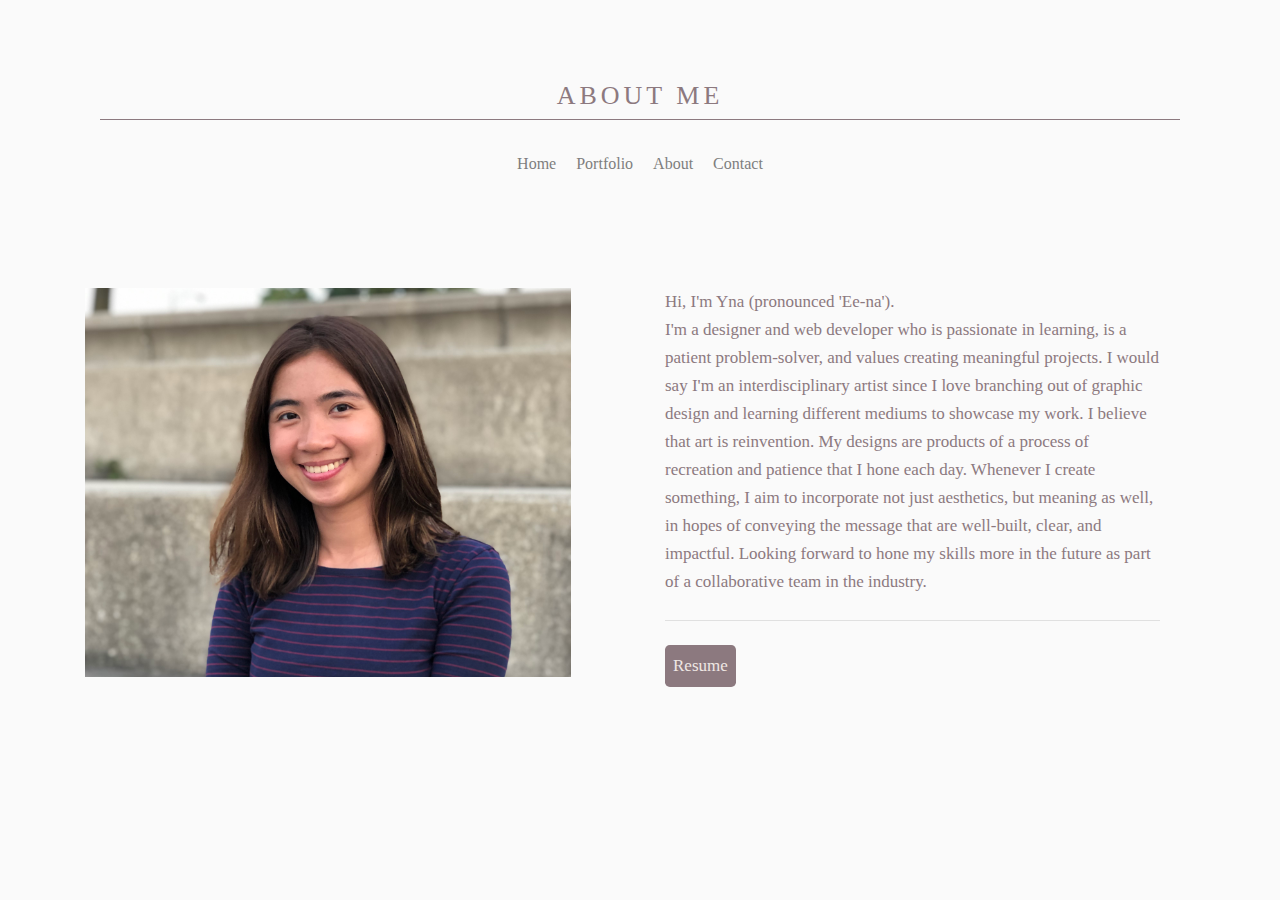
<file: about.html>
<!DOCTYPE html>
<html lang="en">
<head>
    <meta charset="UTF-8">
    <meta name="viewport" content="width=device-width, initial-scale=1.0">
    <title>About</title>
    <link rel="stylesheet" href="https://stackpath.bootstrapcdn.com/bootstrap/4.4.1/css/bootstrap.min.css"
    integrity="sha384-Vkoo8x4CGsO3+Hhxv8T/Q5PaXtkKtu6ug5TOeNV6gBiFeWPGFN9MuhOf23Q9Ifjh" crossorigin="anonymous">
<link href="https://fonts.googleapis.com/css?family=Source+Sans+Pro&display=swap" rel="stylesheet">
<link rel="stylesheet" href="website.css">
<link rel="stylesheet" href="about.css">
</head>
<body>
    <div class="container">
        <div class="row" id="landing">
            <div class="col-12" id="intro">
                <h1 id="name">ABOUT ME</h1>
                    <div class="center-nav">
                        <a href="index.html">Home</a>
                        <a href="portfolio.html">Portfolio</a>
                        <a href="about.html">About</a>
                        <a href="contact.html">Contact</a>
                    </div>
            </div>
       </div> 
 

    <div class="row main">
        <div class="col-md-6">
            <img src="images/me.jpg" class="me">
        </div>
        <div class="col-md-6 main-text">
            <p>
                Hi, I'm Yna (pronounced 'Ee-na').<br>
                I'm a designer and web developer who is passionate in learning,  is a patient problem-solver, and values creating meaningful projects. 
                I would say I'm an interdisciplinary artist since I love branching out of graphic design and learning
                different mediums to showcase my work. I believe that art is reinvention. My designs are products of a process of recreation and patience that I hone each day. 
                Whenever I create something, I aim to incorporate not just aesthetics, but meaning as well, in hopes of conveying the message that are well-built, clear, and impactful. 
                Looking forward to hone my skills more in the future as part of a collaborative team in the industry.
            </p>
            <hr class="my-5">
            <!-- <p>If you would like to know more about me, please feel free to contact me. I would also love to hear any
                feedback on my work. Thank you!</p> -->
            <p>
                <a class="btn btn-primary btn-lg" target="_blank" href="images/resume.pdf" role="button">Resume</a>
            </p>
        </div>
    </div>
</div>

</body>
</html>
</file>
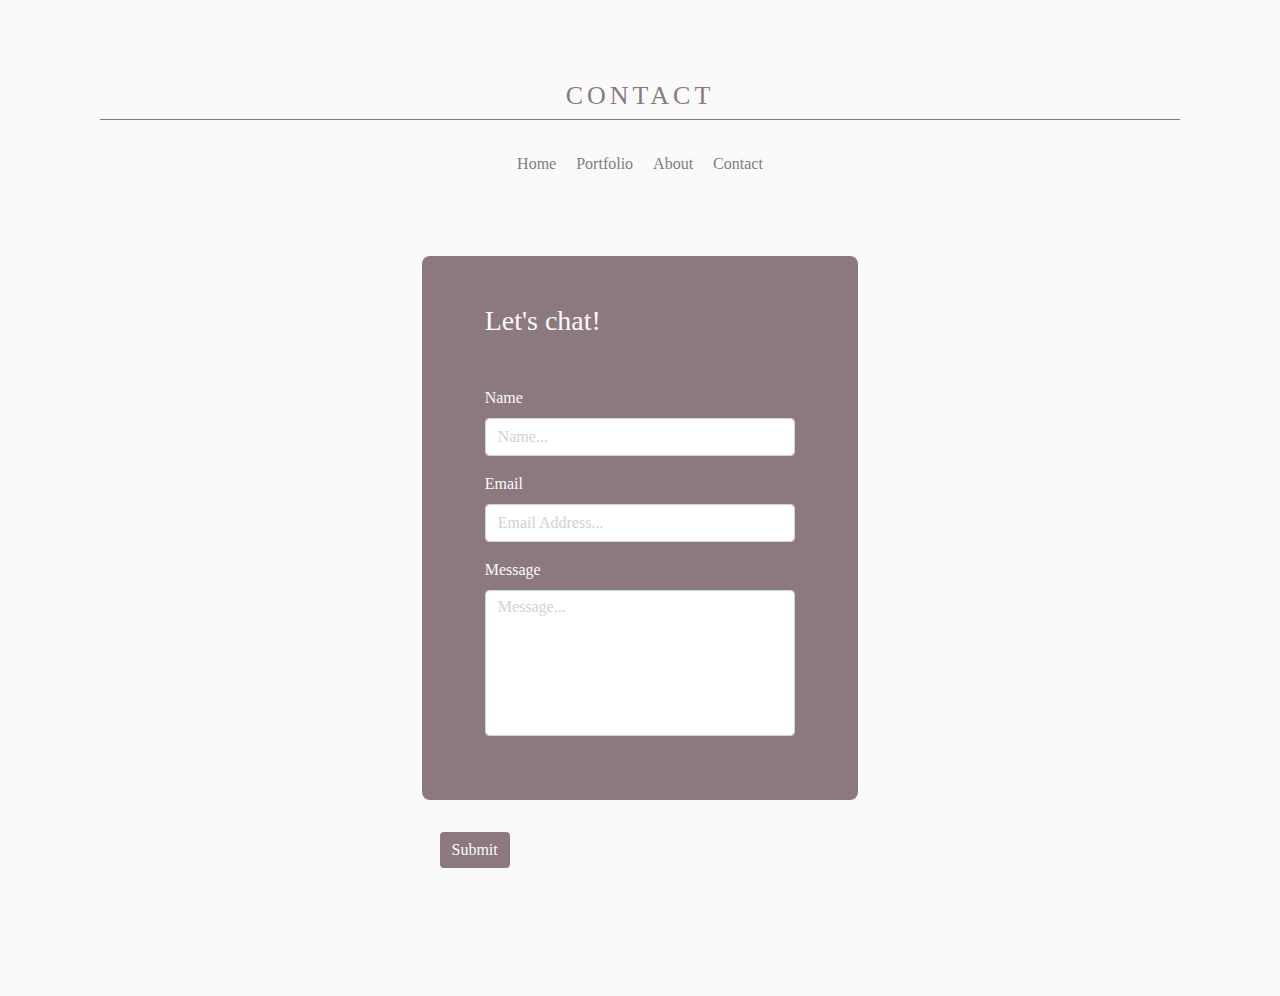
<file: contact.html>
<!DOCTYPE html>
<html lang="en">

<head>
    <meta charset="UTF-8">
    <meta name="viewport" content="width=device-width, initial-scale=1.0">
    <title>Yna Mataya</title>
    <link rel="stylesheet" href="https://stackpath.bootstrapcdn.com/bootstrap/4.4.1/css/bootstrap.min.css"
        integrity="sha384-Vkoo8x4CGsO3+Hhxv8T/Q5PaXtkKtu6ug5TOeNV6gBiFeWPGFN9MuhOf23Q9Ifjh" crossorigin="anonymous">
    <link href="https://fonts.googleapis.com/css?family=Source+Sans+Pro&display=swap" rel="stylesheet">
    <link rel="stylesheet" href="website.css">
    <link rel="stylesheet" href="contact.css">
</head>

<body>
    <div class="container">
        <div class="row" id="landing">
            <div class="col-12" id="intro">
                <h1 id="name">CONTACT</h1>
                    <div class="center-nav">
                        <a href="index.html">Home</a>
                        <a href="portfolio.html">Portfolio</a>
                        <a href="about.html">About</a>
                        <a href="contact.html">Contact</a>
                    </div>
            </div>
       </div> 
    </div>

    <div class="row">
        <div class="col-md-4">
        </div>
        <div class="col-md-4 contact">
            <h3>Let's chat!</h3>
            <form>
                <div class="form-group">
                    <label for="formGroupExampleInput">Name</label>
                    <input type="text" class="form-control" id="formGroupExampleInput" placeholder="Name...">
                </div>
                <div class="form-group">
                    <label for="formGroupExampleInput2">Email</label>
                    <input type="text" class="form-control" id="formGroupExampleInput2" placeholder="Email Address...">
                </div>
                <div class="form-group">
                    <label for="formGroupExampleInput2">Message</label>
                    <input type="text" class="form-control" id="message" placeholder="Message...">
                </div>
            </form>
        </div>
        <div class="col-md-4">
        </div>
    </div>

    <div class="row">
        <div class="col-md-3">
        </div>
        <div class="col-md-6">
            <p class="more">
                <a class="btn btn-primary btn-md" href="#" role="button">Submit</a>
            </p>
        </div>
        <div class="col-md-3">
        </div>
    </div>

    <!-- <footer>
        &copy Copyright 2020
    </footer> -->

</body>
</file>
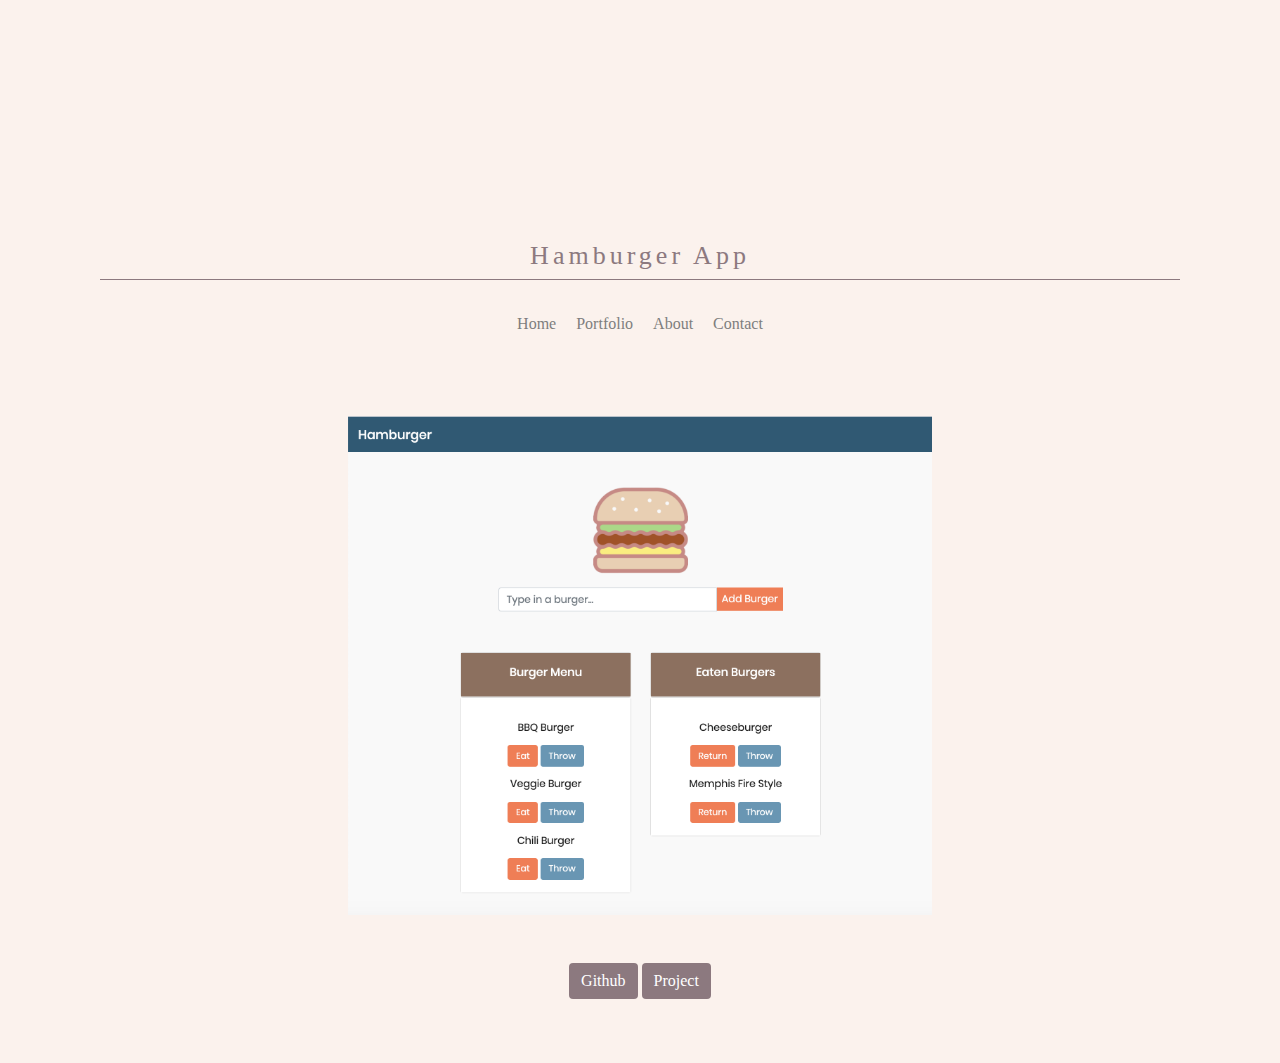
<file: hamburger.html>
<!DOCTYPE html>
<html lang="en">

<head>
    <meta charset="UTF-8">
    <meta name="viewport" content="width=device-width, initial-scale=1.0">
    <title>Yna Mataya</title>
    <link rel="stylesheet" href="https://stackpath.bootstrapcdn.com/bootstrap/4.4.1/css/bootstrap.min.css"
        integrity="sha384-Vkoo8x4CGsO3+Hhxv8T/Q5PaXtkKtu6ug5TOeNV6gBiFeWPGFN9MuhOf23Q9Ifjh" crossorigin="anonymous">
    <link href="https://fonts.googleapis.com/css?family=Source+Sans+Pro&display=swap" rel="stylesheet">
    <link rel="stylesheet" href="website.css">
    <link rel="stylesheet" href="game.css">
</head>

<body>
    <div class="container">
        <div class="row" id="landing">
            <div class="col-12" id="intro">
                <h1 id="name">Hamburger App</h1>
                    <div class="center-nav">
                        <a href="index.html">Home</a>
                        <a href="portfolio.html">Portfolio</a>
                        <a href="about.html">About</a>
                        <a href="contact.html">Contact</a>
                    </div>
            </div>
       </div> 
    </div>

    <div class="container">
        <div class="row">
            <div class="col-md-2">
            </div>
            <div class="col-md-8">
                <img src="images/hamburger.png">
            </div>
            <div class="col-md-2">
            </div>
        </div>
        <div class="row">
            <div class="col-md-2">
            </div>
            <div class="col-md-8">
                <p>
                    <a class="btn btn-primary" target="_blank" href="https://github.com/ymataya/Hamburger-App" role="button">Github</a>
                    <a class="btn btn-primary" target="_blank" href="https://limitless-cliffs-49808.herokuapp.com" role="button">Project</a>
                    
                </p>
            </div>
            <div class="col-md-2">
            </div>
        </div>
    </div>
   
    <!-- <footer>
        &copy Copyright 2020
    </footer> -->

</body>

</html>
</file>
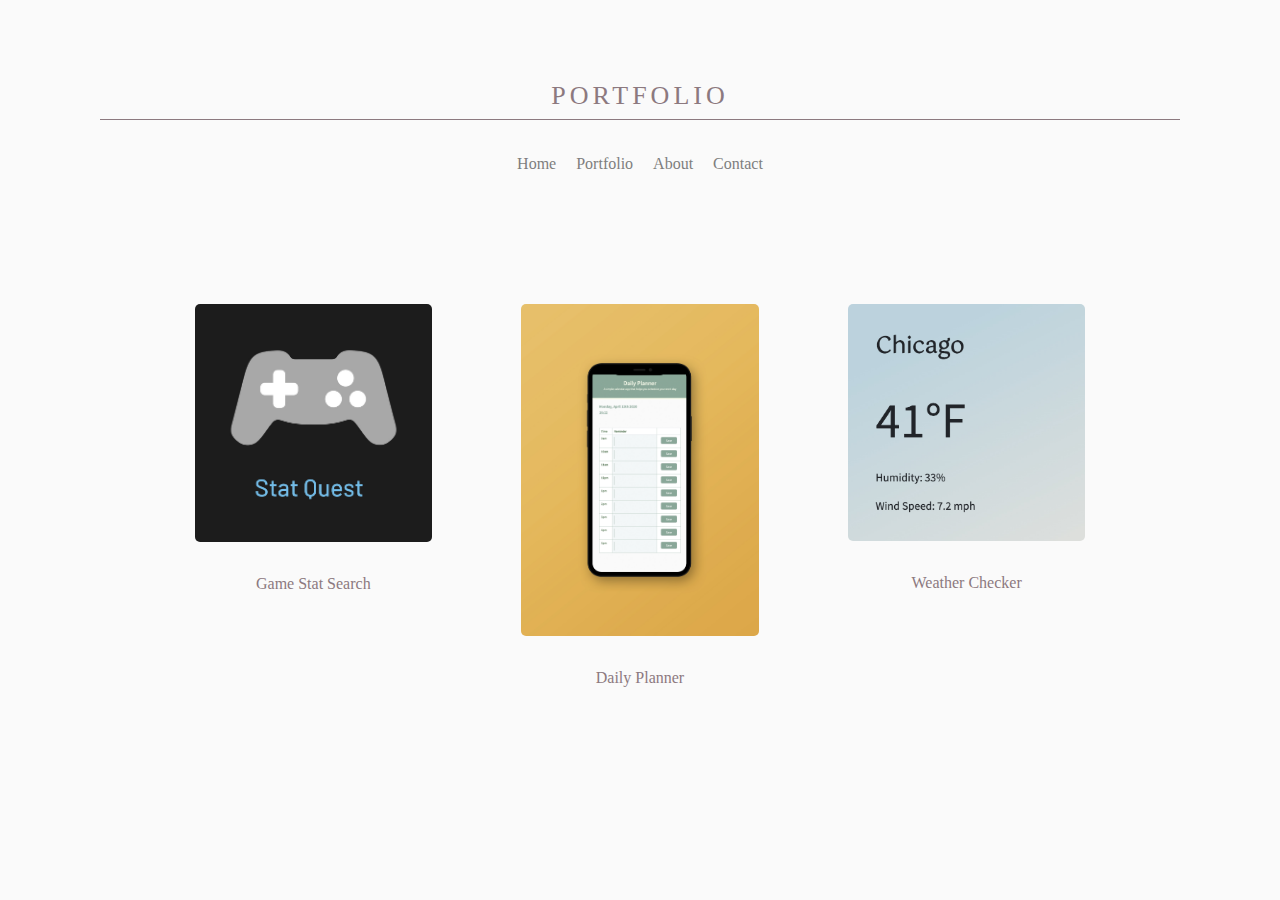
<file: portfolio.html>
<!DOCTYPE html>
<html lang="en">

<head>
    <meta charset="UTF-8">
    <meta name="viewport" content="width=device-width, initial-scale=1.0">
    <title>Yna Mataya</title>
    <link rel="stylesheet" href="https://stackpath.bootstrapcdn.com/bootstrap/4.4.1/css/bootstrap.min.css"
        integrity="sha384-Vkoo8x4CGsO3+Hhxv8T/Q5PaXtkKtu6ug5TOeNV6gBiFeWPGFN9MuhOf23Q9Ifjh" crossorigin="anonymous">
    <link href="https://fonts.googleapis.com/css?family=Source+Sans+Pro&display=swap" rel="stylesheet">
    <link rel="stylesheet" href="website.css">
    <link rel="stylesheet" href="portfolio.css">
</head>

<body>
    <div class="container">
        <div class="row" id="landing">
            <div class="col-12" id="intro">
                <h1 id="name">PORTFOLIO</h1>
                    <div class="center-nav">
                        <a href="index.html">Home</a>
                        <a href="portfolio.html">Portfolio</a>
                        <a href="about.html">About</a>
                        <a href="contact.html">Contact</a>
                    </div>
            </div>
       </div> 

    <div class="row" id="portfolio">
        <div class="col-md-4">
            <a href="game.html"><img src="images/stat-quest.jpg" class="thumbnail"></a>
            <p>Game Stat Search</p>
        </div>
        <div class="col-md-4">
            <a href="planner.html"><img src="images/planner.jpg" class="thumbnail"></a>
            <p>Daily Planner</p>
        </div>
        <div class="col-md-4">
            <a href="weather.html"><img src="images/weather.jpg" class="thumbnail"></a>
            <p>Weather Checker</p>
        </div>
    </div>

    <!-- <div class="row" id="portfolio">
        <div class="col-md-3">
        </div>
        <div class="col-md-4">
            <a href="game.html"><img src="images/stat-quest.jpg" class="thumbnail"></a>
        </div>
        <div class="col-md-4">
            <a href="planner.html"><img src="images/planner.jpg" class="thumbnail"></a>
        </div>
        <div class="col-md-4">
            <a href="weather.html"><img src="images/weather.jpg" class="thumbnail"></a>
        </div>
    </div> -->

    <!-- <footer>
        &copy Copyright 2020
    </footer> -->
</body>
</file>
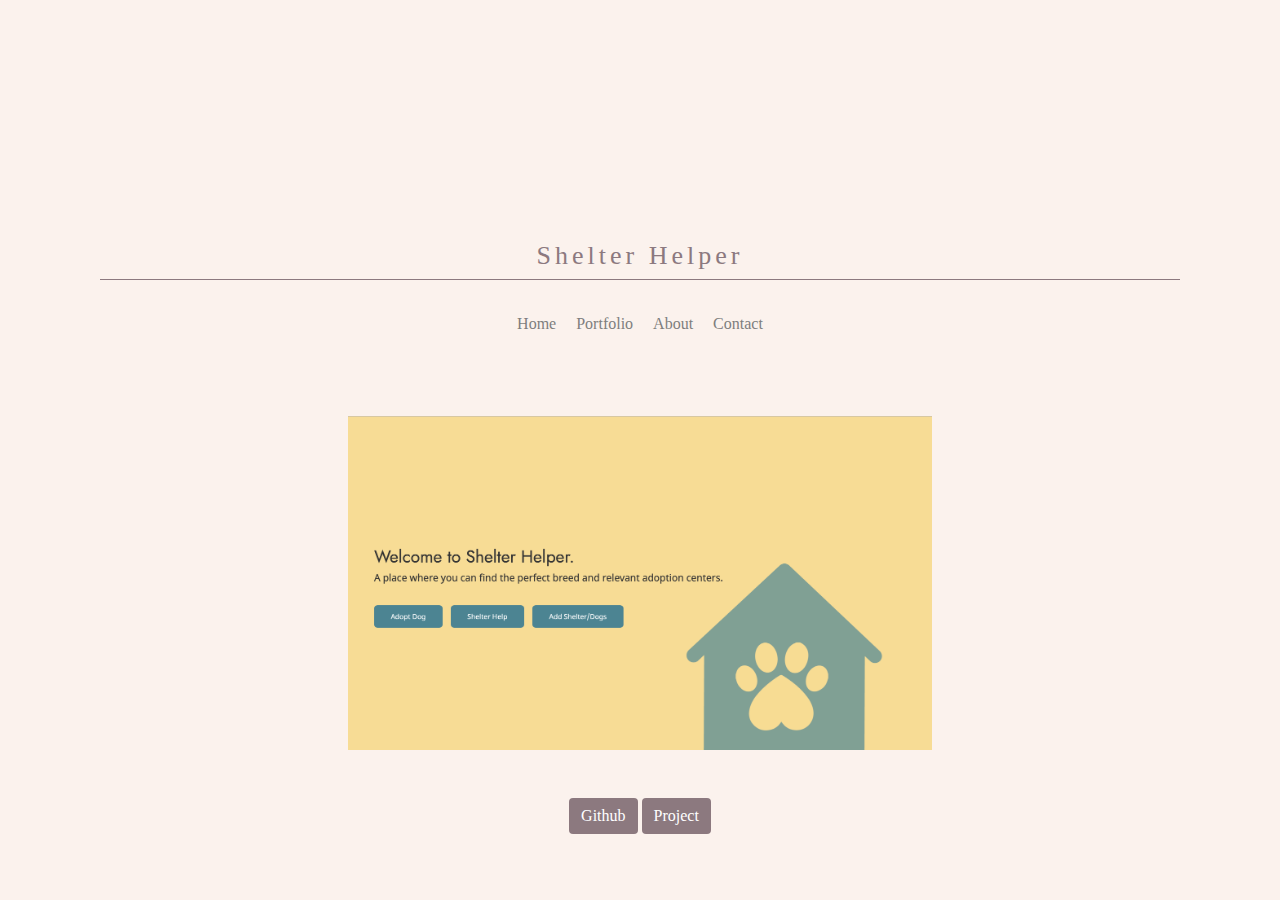
<file: shelter.html>
<!DOCTYPE html>
<html lang="en">

<head>
    <meta charset="UTF-8">
    <meta name="viewport" content="width=device-width, initial-scale=1.0">
    <title>Yna Mataya</title>
    <link rel="stylesheet" href="https://stackpath.bootstrapcdn.com/bootstrap/4.4.1/css/bootstrap.min.css"
        integrity="sha384-Vkoo8x4CGsO3+Hhxv8T/Q5PaXtkKtu6ug5TOeNV6gBiFeWPGFN9MuhOf23Q9Ifjh" crossorigin="anonymous">
    <link href="https://fonts.googleapis.com/css?family=Source+Sans+Pro&display=swap" rel="stylesheet">
    <link rel="stylesheet" href="website.css">
    <link rel="stylesheet" href="game.css">
</head>

<body>
    <div class="container">
        <div class="row" id="landing">
            <div class="col-12" id="intro">
                <h1 id="name">Shelter Helper</h1>
                    <div class="center-nav">
                        <a href="index.html">Home</a>
                        <a href="portfolio.html">Portfolio</a>
                        <a href="about.html">About</a>
                        <a href="contact.html">Contact</a>
                    </div>
            </div>
       </div> 
    </div>

    <div class="container">
        <div class="row">
            <div class="col-md-2">
            </div>
            <div class="col-md-8">
                <!-- <h4>Weather Forecast</h4> -->
                <img src="images/shelter-landing.png">
            </div>
            <div class="col-md-2">
            </div>
        </div>
        <div class="row">
            <div class="col-md-2">
            </div>
            <div class="col-md-8">
                <p>
                    <a class="btn btn-primary" target="_blank" href="https://github.com/mauraparker02/project-2" role="button">Github</a>
                    <a class="btn btn-primary" target="_blank" href="https://fierce-waters-27012.herokuapp.com/" role="button">Project</a>
                    
                </p>
            </div>
            <div class="col-md-2">
            </div>
        </div>
    </div>
   
    <!-- <footer>
        &copy Copyright 2020
    </footer> -->

</body>

</html>
</file>
<file: website.css>
body {
    font-family: "Avenir";
    /* background-color: #efe7e4; */
    background-color: #fbf2ed;
}

.center-nav {
    border-top: 0.5px solid #8c797f;
    padding-top: 2rem;
}

#name {
    font-family: "Avenir";
    font-weight: 100;
    letter-spacing: 4px;
    font-size: 26px;
    color: #8c797f;
}

#career {
    font-family: "Avenir";
    font-weight: 200;
    font-size: 14px;
    letter-spacing: 1.5px;
    padding-bottom: 1rem;
}

a {
    padding-left: 8px;
    padding-right: 8px;
    text-align: center;
    color: #7e7e7e;    ;
    font-size: 16px;
}

a:hover {
    text-decoration: none;
    color: #8c797f;
    /* font-size: 18px; */
    cursor: pointer;
}

#landing {
    margin: auto;
    margin-top: 15rem;
    margin-bottom: 5rem;
}

#intro {
    text-align: center;
    color: 	#8c797f;
}


footer {
    /* background-color: #8c797f; */
    color: #8c797f;
    text-align: center;
    padding-top: 15rem;
}
</file>
<file: about.css>
body {
    background-color: #fafafa;
}

.center-nav {
    border-top: 0.5px solid #8c797f;
    padding-top: 2rem;
}

#name {
    font-family: "Avenir";
    font-weight: 100;
    letter-spacing: 4px;
    font-size: 26px;
    color: #8c797f;
}

a {
    padding-left: 8px;
    padding-right: 8px;
    text-align: center;
    color: #7e7e7e; 
    font-size: 16px;
}

a:hover {
    text-decoration: none;
    color: #8c797f;
    /* font-size: 18px; */
    cursor: pointer;
}

#landing {
    margin: auto;
    margin-top: 5rem;
    margin-bottom: 7rem;
}

#intro {
    text-align: center;
    color: 	#8c797f;
}

.right {
    float: right;
}

.btn-group-lg>.btn, .btn-lg {
    font-size: 17px;
}

.mb-5, .my-5 {
    margin-bottom: 1.5rem!important;
}

.mt-5, .my-5 {
    margin-top: 1.5rem!important;
}

a.btn {
    padding-left: 8px;
    padding-right: 8px;
    color: #efe7e4;
}

.about {
    margin-bottom: 2rem;
}

a.btn:hover {
    text-decoration: none;
    color: white;
    font-size: 17px;
    cursor: pointer;
}

p {
    font-size: 17px;
    line-height: 28px;
}

.me {
    width: 90%;
}

.main-text {
    padding-left: 25px;
    padding-right: 50px;
    padding-bottom: 5rem;
    color: #8c797f;
}

.btn-primary {
    background-color: #8c797f;
    color: white;
    border: none;
}

.btn:hover {
    background-color: #7e7e7e;
    color: #8c797f;
}

@media only screen and (max-width: 600px) {
    .main-text {
        padding-top: 20px;
    }
    .main {
        margin: 15px;
    }
  }
</file>
<file: contact.css>
body {
    background-color: #fafafa;
}

.center-nav {
    border-top: 0.5px solid #8c797f;
    padding-top: 2rem;
}

#name {
    font-family: "Avenir";
    font-weight: 100;
    letter-spacing: 4px;
    font-size: 26px;
    color: #8c797f;
}

a {
    padding-left: 8px;
    padding-right: 8px;
    text-align: center;
    color: #7e7e7e; 
    font-size: 16px;
}

a:hover {
    text-decoration: none;
    color: #8c797f;
    /* font-size: 18px; */
    cursor: pointer;
}

#landing {
    margin: auto;
    margin-top: 5rem;
    margin-bottom: 5rem;
}

#intro {
    text-align: center;
    color: 	#8c797f;
}

h3 {
    margin-top: 3rem;
    margin-left: 3rem;
    font-weight: 200;
    color: #fafafa;;
}

form {
    margin-top: 3rem;
    margin-left: 3rem;
    margin-right: 3rem;
}

.form-control::-webkit-input-placeholder {
    color: #BEBEBE;
    opacity: 0.7;
  }

.contact {
    background-color: #8c797f;
    padding-bottom: 3rem;
    border-radius: 8px;
}

#message {
    padding-bottom: 8rem;
    padding-top: 1rem;
}

.form-control:focus {
    border-color: #fafafa;
    outline: 0;
    box-shadow: 0 0 0 0.2rem rgba(94, 65, 79, 0.25);
}

label {
    color:#fafafa;
}

.btn-primary {
    margin-top: 2rem;
    background-color: #8c797f;
    color: #fafafa;
    border: none;
}

.btn:hover {
    background-color: #fafafa;
    color: #8c797f;
}

.more {
    margin-bottom: 8rem;
    margin-left: 7rem;
}

@media only screen and (max-width: 600px) {
    .more {
        margin-left: 1rem;
    }
  }
</file>
<file: game.css>
.container {
    margin-top: 3rem;
    text-align: center;
}

h4 {
    color: #8c797f;
    margin-bottom: 2rem;
}

img {
    width: 80%;
}

.btn-primary {
    margin-top: 3rem;
    margin-bottom: 3rem;
    background-color: #8c797f;
    color: white;
    border: none;
}

.btn:hover {
    background-color: white;
    color: #8c797f;
}
</file>
<file: portfolio.css>
body {
    background-color: #fafafa;
}

.center-nav {
    border-top: 0.5px solid #8c797f;
    padding-top: 2rem;
}

#name {
    font-family: "Avenir";
    font-weight: 100;
    letter-spacing: 4px;
    font-size: 26px;
    color: #8c797f;
}

a {
    padding-left: 8px;
    padding-right: 8px;
    text-align: center;
    color: #7e7e7e; 
    font-size: 16px;
}

a:hover {
    text-decoration: none;
    color: #8c797f;
    /* font-size: 18px; */
    cursor: pointer;
}

#landing {
    margin: auto;
    margin-top: 5rem;
    margin-bottom: 8rem;
}

#intro {
    text-align: center;
    color: 	#8c797f;
}

p {
    color: #8c797f;
}

#portfolio {
    /* padding-top: 3rem; */
    padding-bottom: 3rem;
    padding-left: 5rem;
    padding-right: 5rem;
    background-color: #fafafa;
    text-align: center;
}

.thumbnail {
    width: 80%;
    margin-bottom: 30px;
    border-radius: 5px;
}

h4 {
    /* writing-mode: vertical-lr;
    text-orientation: sideways-right;
    letter-spacing: 0.10rem; */
    text-align: left;
    color: #8c797f;
}


.thumbnail {
    width: 80%;
    margin-bottom: 30px;
}

.caption {
    font-size: 16px;
    font-weight: 600;
    margin-bottom: 3rem;
    color: #8c797f;
}

.preview {
    text-align: center;
    margin-top: 3rem;
}
</file>
